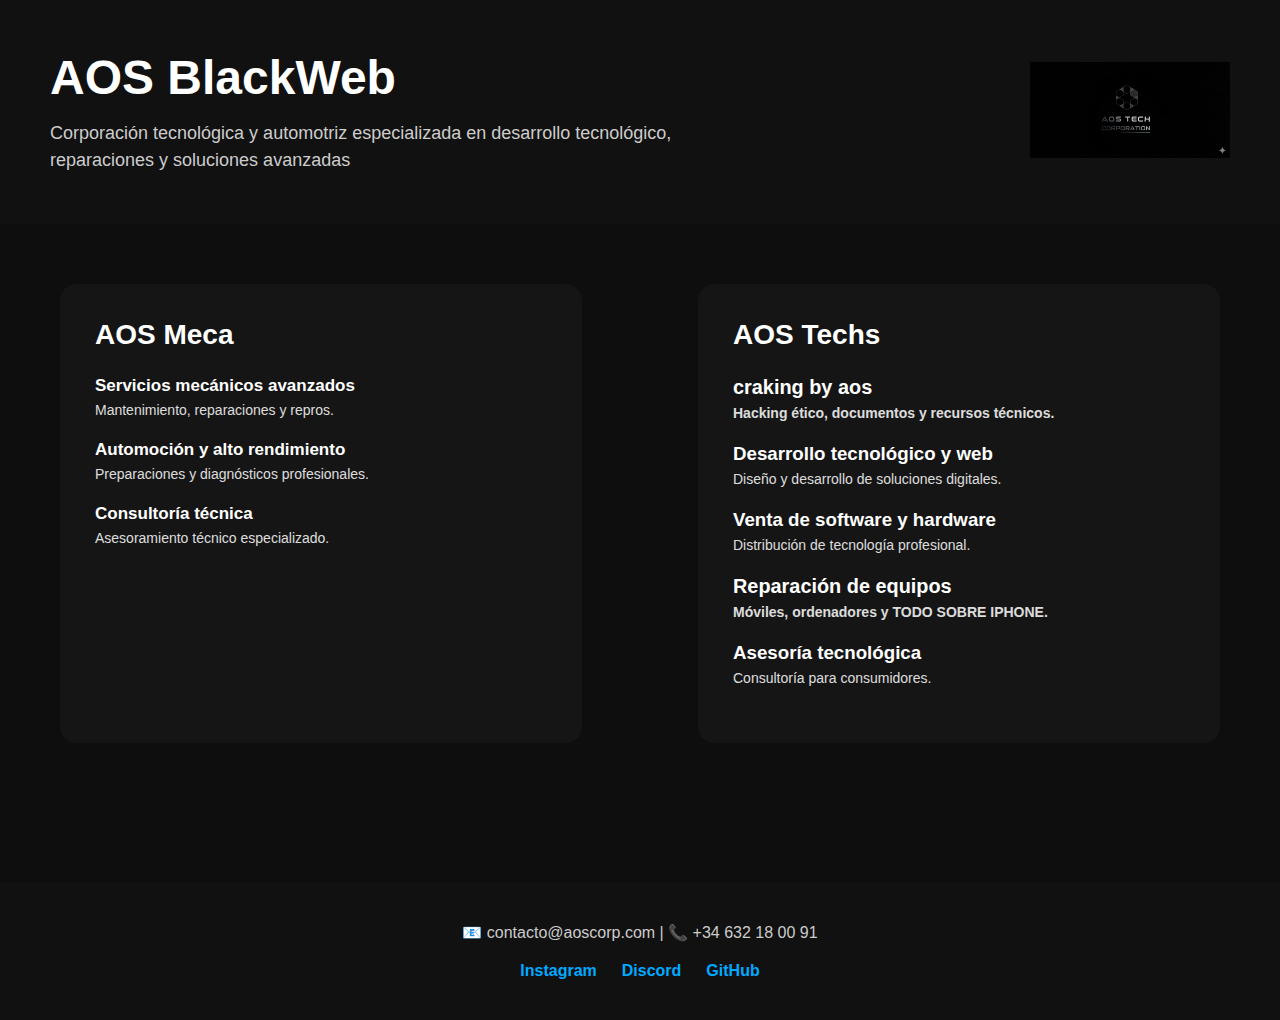
<file: index.html>
<!DOCTYPE html>
<html lang="es">
<head>
    <meta charset="UTF-8">
    <meta name="viewport" content="width=device-width, initial-scale=1.0">
    <title>AOS Corporation</title>
    <link rel="stylesheet" href="style.css">
</head>

<body>

<header class="header">
    <div class="header-text">
        <h1 data-hack>AOS BlackWeb</h1>
        <p data-hack>
            Corporación tecnológica y automotriz especializada en
            desarrollo tecnológico, reparaciones y soluciones avanzadas
        </p>
    </div>

    <div class="header-image">
        <img src="images/logo.png" alt="Logo AOS">
    </div>
</header>

<main class="main-content">

<section class="section">
    <h2 data-hack>AOS Meca</h2>

    <div class="section-block" data-hack>
        <strong>Servicios mecánicos avanzados</strong>
        <p>Mantenimiento, reparaciones y repros.</p>
    </div>

    <div class="section-block" data-hack>
        <strong>Automoción y alto rendimiento</strong>
        <p>Preparaciones y diagnósticos profesionales.</p>
    </div>

    <div class="section-block" data-hack>
        <strong>Consultoría técnica</strong>
        <p>Asesoramiento técnico especializado.</p>
    </div>
</section>

<section class="section">
    <h2 data-hack>AOS Techs</h2>

    <div class="section-block featured-tech">
        <a href="craking-by-aos.html" data-hack>
            <h3>craking by aos</h3>
            <p>Hacking ético, documentos y recursos técnicos.</p>
        </a>
    </div>

    <div class="section-block" data-hack>
        <h3>Desarrollo tecnológico y web</h3>
        <p>Diseño y desarrollo de soluciones digitales.</p>
    </div>

    <div class="section-block" data-hack>
        <h3>Venta de software y hardware</h3>
        <p>Distribución de tecnología profesional.</p>
    </div>

    <div class="section-block">
        <a href="reparacion-equipos.html" data-hack>
            <h3>Reparación de equipos</h3>
            <p>Móviles, ordenadores y TODO SOBRE IPHONE.</p>
        </a>
    </div>

    <div class="section-block" data-hack>
        <h3>Asesoría tecnológica</h3>
        <p>Consultoría para consumidores.</p>
    </div>
</section>

</main>

<footer class="footer">
    <p data-hack>📧 contacto@aoscorp.com | 📞 +34 632 18 00 91</p>

    <div class="socials">
        <a href="#" data-hack>Instagram</a>
        <a href="#" data-hack>Discord</a>
        <a href="#" data-hack>GitHub</a>
    </div>
</footer>

<script src="script.js"></script>
</body>
</html>
</file>
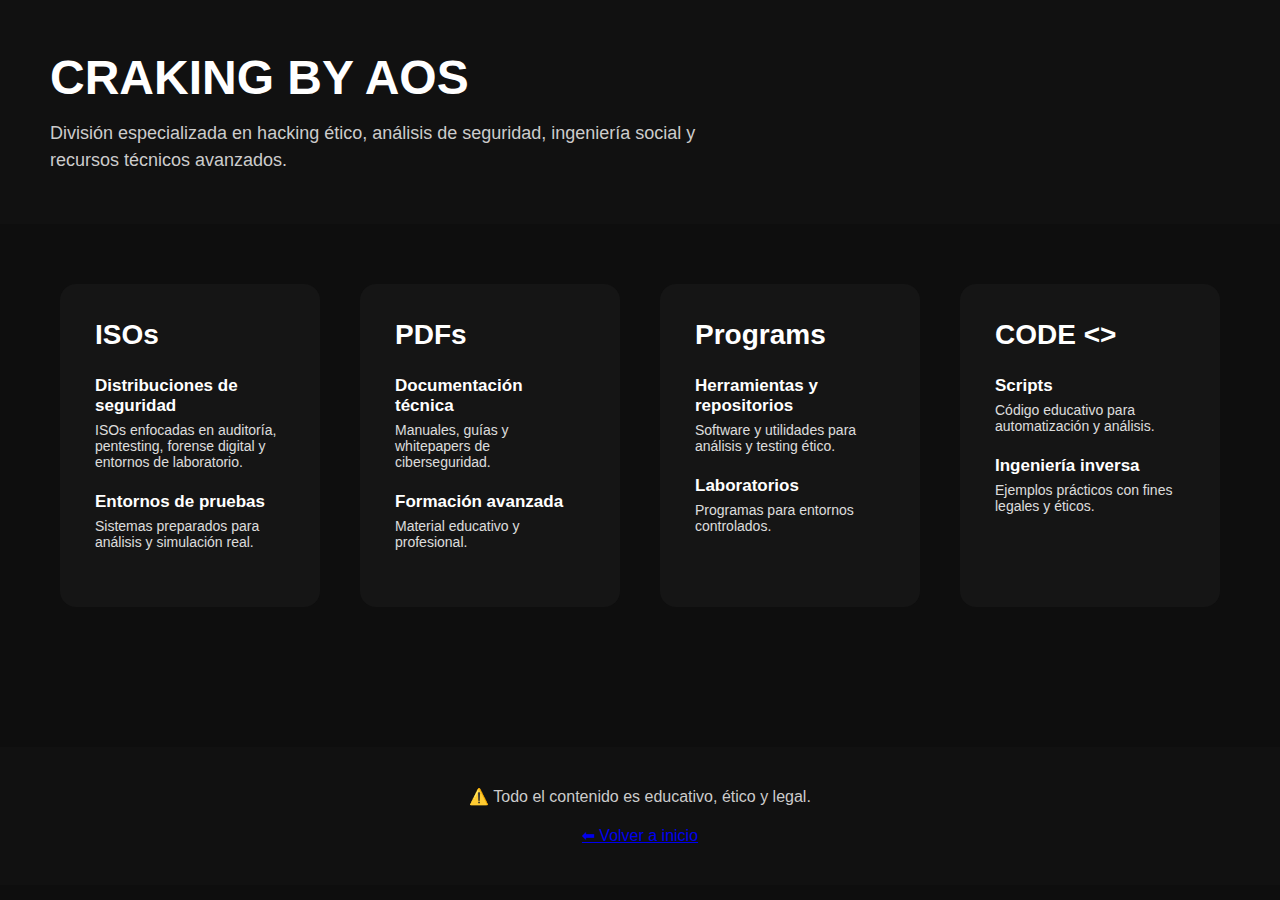
<file: craking-by-aos.html>
<!DOCTYPE html> <!-- HTML5 -->
<html lang="es">
<head>
    <meta charset="UTF-8"> <!-- Soporte completo de texto -->
    <title>CRAKING BY AOS | AOS Corporation</title>
    <link rel="stylesheet" href="style.css">
</head>

<body>

<!-- ================= HEADER ================= -->
<header class="header">
    <div class="header-text">
        <h1>CRAKING BY AOS</h1>
        <p>
            División especializada en hacking ético, análisis de seguridad,
            ingeniería social y recursos técnicos avanzados.
        </p>
    </div>
</header>

<!-- ================= CONTENIDO ================= -->
<main class="main-content">

<!-- ===== ISOs ===== -->
<section class="section">
    <h2>ISOs</h2>

    <div class="section-block">
        <strong>Distribuciones de seguridad</strong>
        <p>
            ISOs enfocadas en auditoría, pentesting, forense digital
            y entornos de laboratorio.
        </p>
    </div>

    <div class="section-block">
        <strong>Entornos de pruebas</strong>
        <p>
            Sistemas preparados para análisis y simulación real.
        </p>
    </div>
</section>

<!-- ===== PDFs ===== -->
<section class="section">
    <h2>PDFs</h2>

    <div class="section-block">
        <strong>Documentación técnica</strong>
        <p>
            Manuales, guías y whitepapers de ciberseguridad.
        </p>
    </div>

    <div class="section-block">
        <strong>Formación avanzada</strong>
        <p>
            Material educativo y profesional.
        </p>
    </div>
</section>

<!-- ===== PROGRAMS ===== -->
<section class="section">
    <h2>Programs</h2>

    <div class="section-block">
        <strong>Herramientas y repositorios</strong>
        <p>
            Software y utilidades para análisis y testing ético.
        </p>
    </div>

    <div class="section-block">
        <strong>Laboratorios</strong>
        <p>
            Programas para entornos controlados.
        </p>
    </div>
</section>

<!-- ===== CODE ===== -->
<section class="section">
    <h2>CODE &lt;&gt;</h2>

    <div class="section-block">
        <strong>Scripts</strong>
        <p>
            Código educativo para automatización y análisis.
        </p>
    </div>

    <div class="section-block">
        <strong>Ingeniería inversa</strong>
        <p>
            Ejemplos prácticos con fines legales y éticos.
        </p>
    </div>
</section>

</main>

<!-- ================= FOOTER ================= -->
<footer class="footer">
    <p>
        ⚠️ Todo el contenido es educativo, ético y legal.
    </p>

    <a href="index.html">⬅ Volver a inicio</a>
</footer>

</body> <!-- ❗ ESTE CIERRE FALTABA -->
</html> <!-- ❗ ESTE CIERRE FALTABA -->
</file>
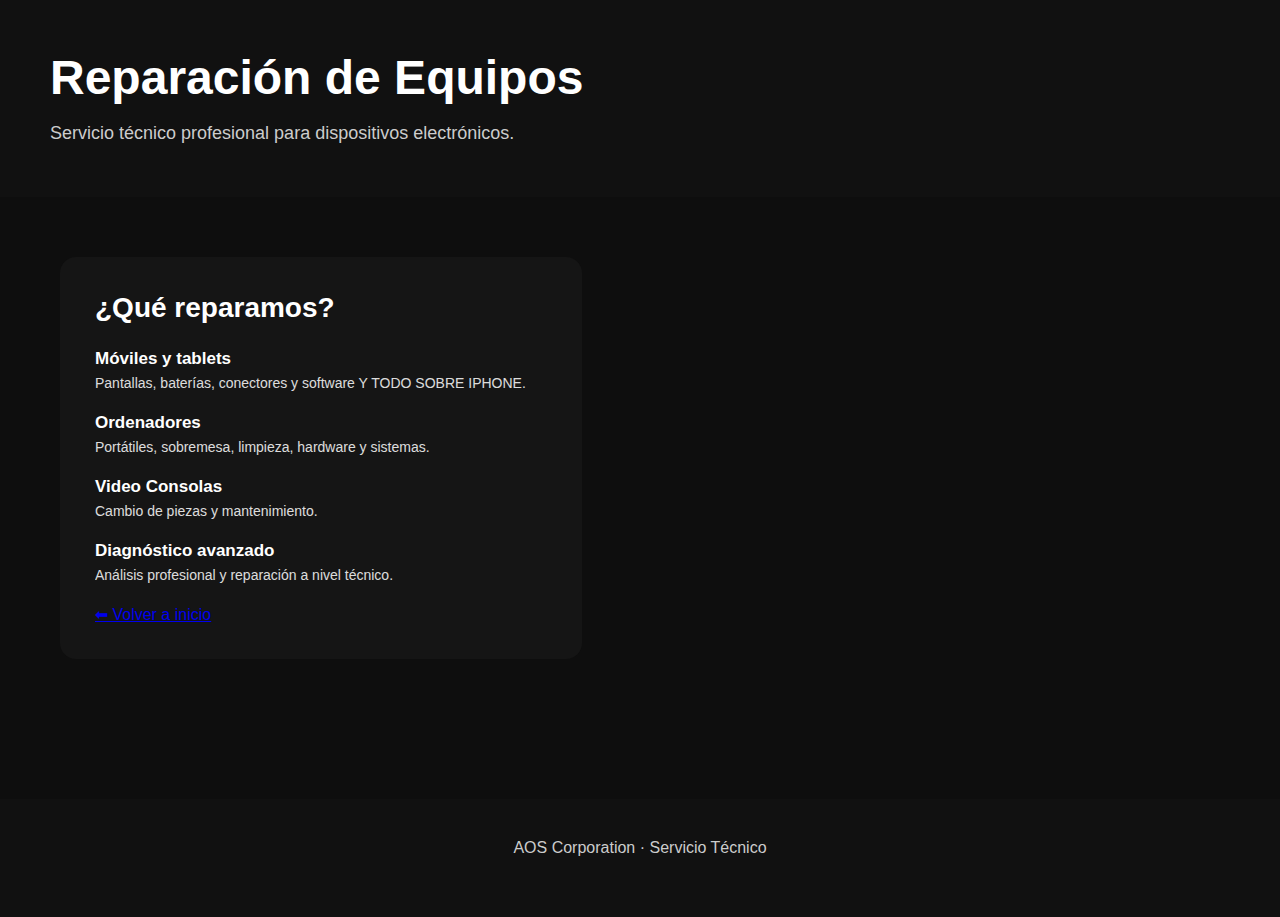
<file: reparacion-equipos.html>
<!DOCTYPE html>
<html lang="es">
<head>
    <meta charset="UTF-8">
    <title>Reparación de Equipos | AOS Techs</title>
    <link rel="stylesheet" href="style.css">
</head>

<body>

<header class="header">
    <div class="header-text">
        <h1>Reparación de Equipos</h1>
        <p>Servicio técnico profesional para dispositivos electrónicos.</p>
    </div>
</header>

<main class="main-content">

<section class="section">
    <h2>¿Qué reparamos?</h2>

    <div class="section-block">
        <strong>Móviles y tablets</strong>
        <p>Pantallas, baterías, conectores y software Y TODO SOBRE IPHONE.</p>
    </div>

    <div class="section-block">
        <strong>Ordenadores</strong>
        <p>Portátiles, sobremesa, limpieza, hardware y sistemas.</p>
    </div>

    <div class="section-block">
        <strong>Video Consolas</strong>
        <p>Cambio de piezas y mantenimiento.</p>
    </div>

    <div class="section-block">
        <strong>Diagnóstico avanzado</strong>
        <p>Análisis profesional y reparación a nivel técnico.</p>
    </div>

    <a href="index.html">⬅ Volver a inicio</a>
</section>

</main>

<footer class="footer">
    <p>AOS Corporation · Servicio Técnico</p>
</footer>

</body>
</html>
</file>
<file: style.css>
/* =========================
   RESET
========================= */
* {
    margin: 0;
    padding: 0;
    box-sizing: border-box;
    font-family: Arial, Helvetica, sans-serif;
}

/* =========================
   BODY
========================= */
body {
    background-color: #0e0e0e;
    color: #ffffff;
}

/* =========================
   HEADER
========================= */
.header {
    display: flex;
    justify-content: space-between;
    align-items: center;
    padding: 50px;
    background-color: #111;
}

.header-text {
    max-width: 60%;
}

.header-text h1 {
    font-size: 48px;
    margin-bottom: 15px;
}

.header-text p {
    font-size: 18px;
    color: #cccccc;
    line-height: 1.5;
}

.header-image img {
    width: 200px;
}

/* =========================
   MAIN CONTENT
========================= */
.main-content {
    display: flex;
    justify-content: space-between;
    gap: 40px;
    padding: 60px;
}

/* =========================
   SECTIONS
========================= */
.section {
    width: 45%;
    padding: 35px;
    border-radius: 16px;
    background-color: #151515;
    transition: all 0.35s ease;
}

.section h2 {
    font-size: 28px;
    margin-bottom: 25px;
}

/* Hover SOLO en dispositivos con ratón */
@media (hover: hover) and (pointer: fine) {
    .section:hover {
        background-color: #ffffff;
        color: #000000;
        transform: translateY(-6px);
    }

    .section:hover p,
    .section:hover h2,
    .section:hover a,
    .section:hover strong {
        color: #000000;
    }
}


/* =========================
   BLOQUES INTERNOS
========================= */
.section-block {
    margin-bottom: 22px;
}

.section-block strong,
.section-block a {
    font-size: 17px;
    font-weight: bold;
    color: #ffffff;
    text-decoration: none;
}

.section-block p {
    margin-top: 6px;
    font-size: 14px;
    opacity: 0.85;
}

/* =========================
   AOS MECA
========================= */
.aos-meca {
    background-color: #1a1a1a;
    min-height: 520px;
}

/* =========================
   AOS TECHS
========================= */
.aos-techs {
    background-color: #151515;
}

/* =========================
   FOOTER (CORRECTO)
========================= */
.footer {
    width: 100%;
    background-color: #111;
    padding: 40px 20px;
    margin-top: 80px;

    display: flex;
    flex-direction: column;
    align-items: center;
    justify-content: center;
}

.footer p {
    color: #cccccc;
    margin-bottom: 20px;
    text-align: center;
}

/* =========================
   REDES SOCIALES
========================= */
.socials {
    display: flex;
    justify-content: center;
    align-items: center;
    gap: 25px;
    flex-wrap: wrap;
}

.socials a {
    color: #00aaff;
    text-decoration: none;
    font-weight: bold;
    transition: color 0.3s ease;
}

.socials a:hover {
    color: #ffffff;
}
</file>
